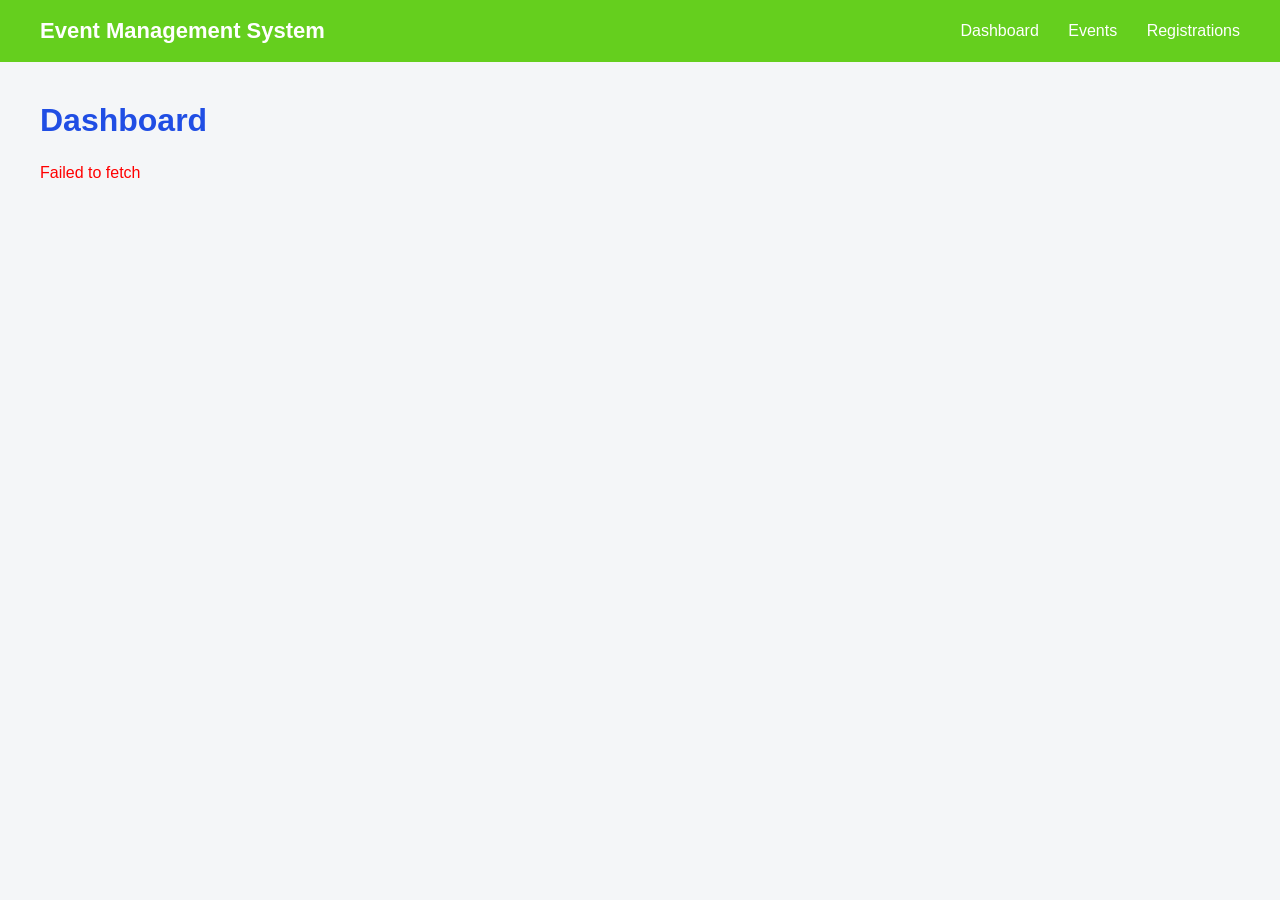
<file: eventmanagement/eventmanagement/Frontend/index.html>
<!DOCTYPE html>
<html lang="en">
<head>
    <meta charset="UTF-8">
    <meta name="viewport" content="width=device-width, initial-scale=1.0">
    <title>Event Management System</title>
    <link rel="stylesheet" href="./style.css">
</head>
<body>

<nav>
    <h2>Event Management System</h2>

    <div>
        <a href="index.html">Dashboard</a>
        <a href="events.html">Events</a>
        <a href="registrations.html">Registrations</a>
    </div>
</nav>

<main id="app"></main>

<script src="./dashboard.js"></script>

</body>
</html>
</file>
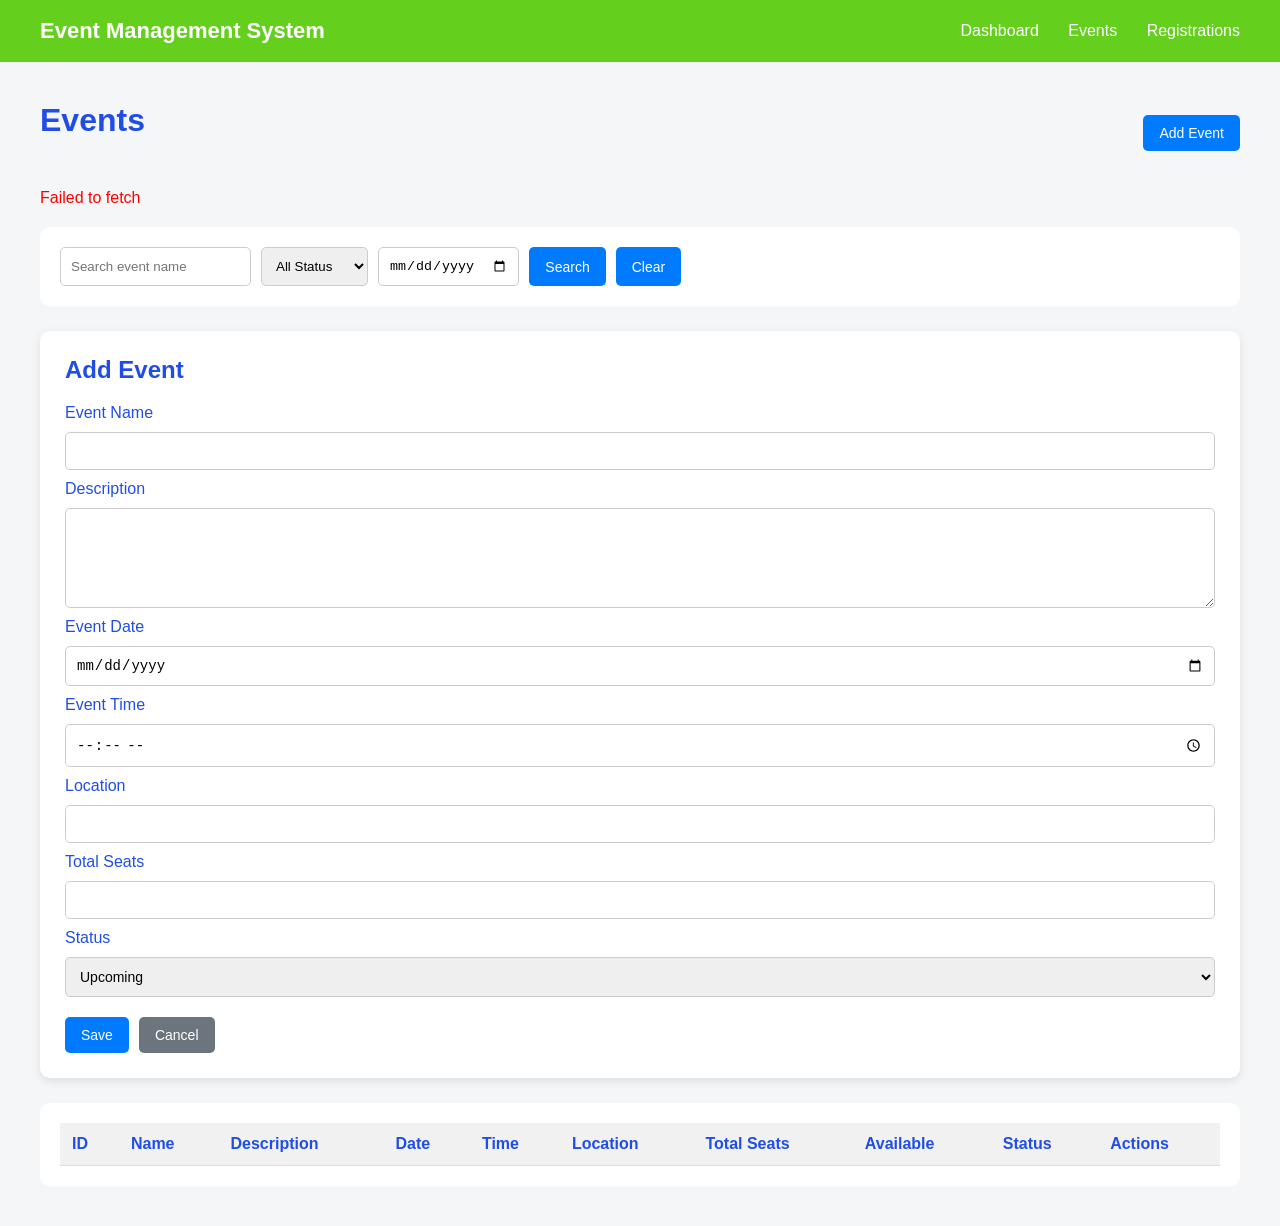
<file: eventmanagement/eventmanagement/Frontend/ events.html>
<!DOCTYPE html>
<html lang="en">
<head>
    <meta charset="UTF-8">
    <meta name="viewport" content="width=device-width, initial-scale=1.0">
    <title>Events</title>
    <link rel="stylesheet" href="./style.css">
</head>
<body>

<nav>
    <h2>Event Management System</h2>

    <div>
        <a href="index.html">Dashboard</a>
        <a href="events.html">Events</a>
        <a href="registrations.html">Registrations</a>
    </div>
</nav>

<main>

    <div class="page-header">
        <h1>Events</h1>
        <button id="addEventButton">Add Event</button>
    </div>

    <p id="message"></p>

    <div class="filters">

        <input
            id="searchName"
            type="text"
            placeholder="Search event name">

        <select id="statusFilter">
            <option value="">All Status</option>
            <option value="Upcoming">Upcoming</option>
            <option value="Completed">Completed</option>
            <option value="Cancelled">Cancelled</option>
        </select>

        <input id="dateFilter" type="date">

        <button onclick="loadEvents()">Search</button>
        <button onclick="clearFilters()">Clear</button>

    </div>

    <section id="eventFormContainer" class="form-container hidden">

        <h2 id="formTitle">Add Event</h2>

        <form id="eventForm">

            <input type="hidden" id="eventId">

            <label>Event Name</label>
            <input id="eventName" type="text" required>

            <label>Description</label>
            <textarea id="description" required></textarea>

            <label>Event Date</label>
            <input id="eventDate" type="date" required>

            <label>Event Time</label>
            <input id="eventTime" type="time" required>

            <label>Location</label>
            <input id="location" type="text" required>

            <label>Total Seats</label>
            <input id="totalSeats" type="number" min="1" required>

            <label>Status</label>
            <select id="status">
                <option value="Upcoming">Upcoming</option>
                <option value="Completed">Completed</option>
                <option value="Cancelled">Cancelled</option>
            </select>

            <div class="form-buttons">
                <button type="submit">Save</button>
                <button type="button" onclick="hideForm()">Cancel</button>
            </div>

        </form>

    </section>

    <div class="table-container">

        <table>

            <thead>
                <tr>
                    <th>ID</th>
                    <th>Name</th>
                    <th>Description</th>
                    <th>Date</th>
                    <th>Time</th>
                    <th>Location</th>
                    <th>Total Seats</th>
                    <th>Available</th>
                    <th>Status</th>
                    <th>Actions</th>
                </tr>
            </thead>

            <tbody id="eventTableBody"></tbody>

        </table>

    </div>

</main>

<script src="./events.js"></script>

</body>
</html>
</file>
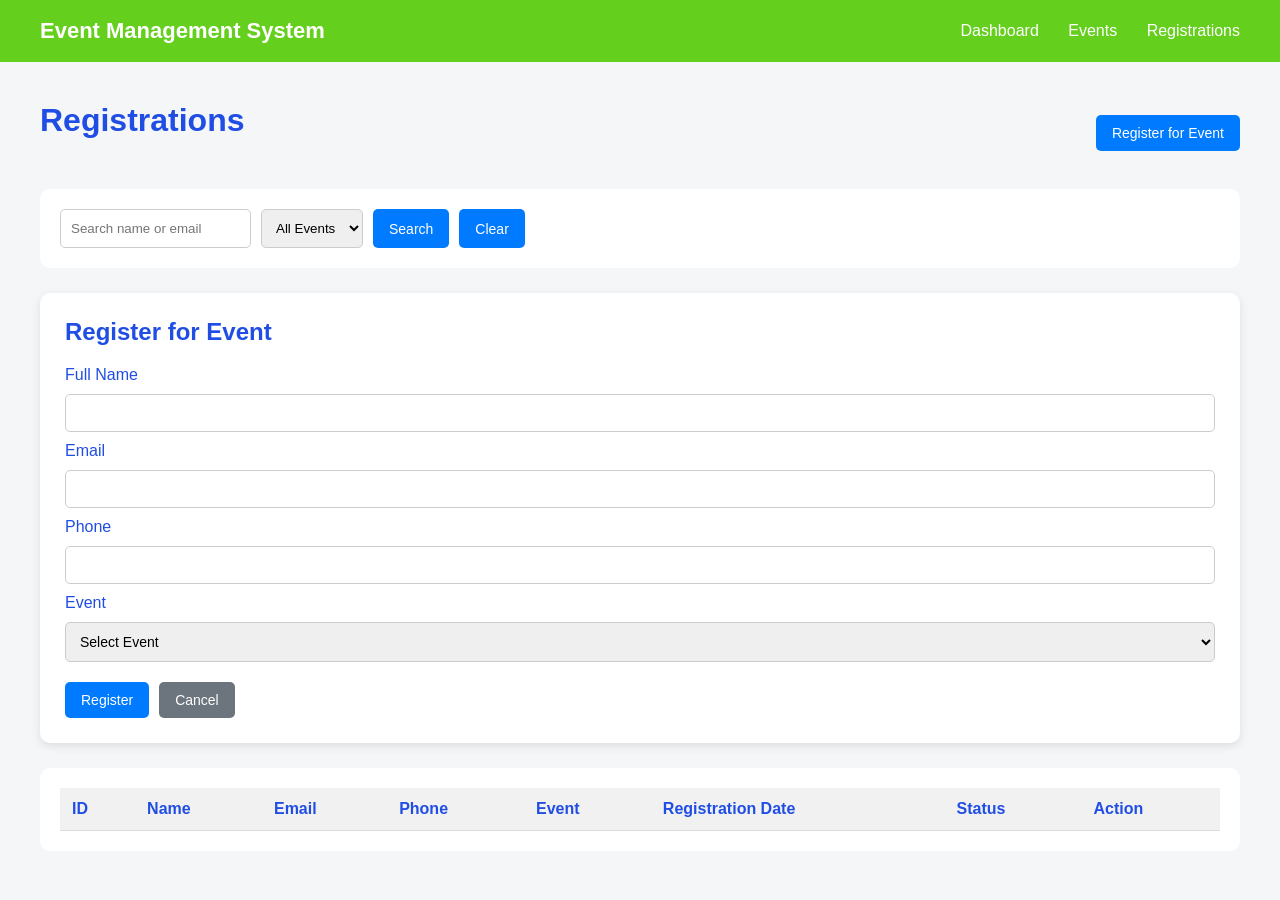
<file: eventmanagement/eventmanagement/Frontend/registrations.html>
<!DOCTYPE html>
<html lang="en">
<head>
    <meta charset="UTF-8">
    <meta name="viewport" content="width=device-width, initial-scale=1.0">
    <title>Registrations</title>
    <link rel="stylesheet" href="./style.css">
</head>
<body>

<nav>
    <h2>Event Management System</h2>

    <div>
        <a href="index.html">Dashboard</a>
        <a href="events.html">Events</a>
        <a href="registrations.html">Registrations</a>
    </div>
</nav>

<main>

    <div class="page-header">
        <h1>Registrations</h1>
        <button onclick="showForm()">Register for Event</button>
    </div>

    <p id="message"></p>

    <div class="filters">

        <input
            id="searchRegistration"
            type="text"
            placeholder="Search name or email">

        <select id="eventFilter">
            <option value="">All Events</option>
        </select>

        <button onclick="filterRegistrations()">
            Search
        </button>

        <button onclick="clearFilters()">
            Clear
        </button>

    </div>

    <section
        id="registrationFormContainer"
        class="form-container hidden">

        <h2>Register for Event</h2>

        <form id="registrationForm">

            <label>Full Name</label>
            <input
                id="registrationName"
                type="text"
                required>

            <label>Email</label>
            <input
                id="registrationEmail"
                type="email"
                required>

            <label>Phone</label>
            <input
                id="registrationPhone"
                type="text"
                required>

            <label>Event</label>
            <select id="registrationEvent" required>
                <option value="">Select Event</option>
            </select>

            <div class="form-buttons">

                <button type="submit">
                    Register
                </button>

                <button
                    type="button"
                    onclick="hideForm()">
                    Cancel
                </button>

            </div>

        </form>

    </section>

    <div class="table-container">

        <table>

            <thead>
                <tr>
                    <th>ID</th>
                    <th>Name</th>
                    <th>Email</th>
                    <th>Phone</th>
                    <th>Event</th>
                    <th>Registration Date</th>
                    <th>Status</th>
                    <th>Action</th>
                </tr>
            </thead>

            <tbody id="registrationTableBody"></tbody>

        </table>

    </div>

</main>

<script src="./registrations.js"></script>

</body>
</html>
</file>
<file: eventmanagement/eventmanagement/Frontend/style.css>
* {
    margin: 0;
    padding: 0;
    box-sizing: border-box;
}

body {
    font-family: Arial, sans-serif;
    background-color: #f4f6f8;
    color: #204ee4;
}

nav {
    background-color: #65cf1e;
    color: white;
    padding: 18px 40px;
    display: flex;
    justify-content: space-between;
    align-items: center;
}

nav h2 {
    font-size: 22px;
}

nav a {
    color: white;
    text-decoration: none;
    margin-left: 25px;
}

nav a:hover {
    text-decoration: underline;
}

main {
    padding: 40px;
}

h1 {
    margin-bottom: 25px;
}

.page-header {
    display: flex;
    justify-content: space-between;
    align-items: center;
    margin-bottom: 25px;
}

button {
    border: none;
    padding: 10px 16px;
    border-radius: 5px;
    cursor: pointer;
    background-color: #007bff;
    color: white;
    font-size: 14px;
}

button:hover {
    opacity: 0.9;
}

.dashboard {
    display: grid;
    grid-template-columns: repeat(3, 1fr);
    gap: 20px;
}

.card {
    background-color: white;
    padding: 25px;
    border-radius: 10px;
    box-shadow: 0 3px 10px rgba(0, 0, 0, 0.1);
}

.card h3 {
    margin-bottom: 15px;
}

.card p {
    font-size: 32px;
    font-weight: bold;
}

.filters {
    background-color: white;
    padding: 20px;
    margin-bottom: 25px;
    border-radius: 10px;
    display: flex;
    gap: 10px;
    flex-wrap: wrap;
}

.filters input,
.filters select {
    padding: 10px;
    border: 1px solid #ccc;
    border-radius: 5px;
}

.form-container {
    background-color: white;
    padding: 25px;
    margin-bottom: 25px;
    border-radius: 10px;
    box-shadow: 0 3px 10px rgba(0, 0, 0, 0.1);
}

.form-container h2 {
    margin-bottom: 20px;
}

.form-container form {
    display: grid;
    gap: 10px;
}

.form-container input,
.form-container textarea,
.form-container select {
    padding: 10px;
    border: 1px solid #ccc;
    border-radius: 5px;
    font-size: 14px;
}

.form-container textarea {
    min-height: 100px;
    resize: vertical;
}

.form-buttons {
    display: flex;
    gap: 10px;
    margin-top: 10px;
}

.form-buttons button:last-child {
    background-color: #6c757d;
}

.table-container {
    background-color: white;
    padding: 20px;
    border-radius: 10px;
    overflow-x: auto;
}

table {
    width: 100%;
    border-collapse: collapse;
}

th,
td {
    padding: 12px;
    border-bottom: 1px solid #ddd;
    text-align: left;
}

th {
    background-color: #f1f1f1;
}

.edit-btn {
    background-color: #ffc107;
    color: black;
}

.delete-btn {
    background-color: #dc3545;
}

.cancel-btn {
    background-color: #dc3545;
}

.success {
    color: green;
    margin-bottom: 20px;
}

.error {
    color: red;
    margin-bottom: 20px;
}

@media (max-width: 768px) {

    nav {
        flex-direction: column;
        gap: 15px;
    }

    nav a {
        margin-left: 10px;
        margin-right: 10px;
    }

    main {
        padding: 20px;
    }

    .dashboard {
        grid-template-columns: 1fr;
    }

    .page-header {
        flex-direction: column;
        align-items: flex-start;
        gap: 15px;
    }
}
</file>
